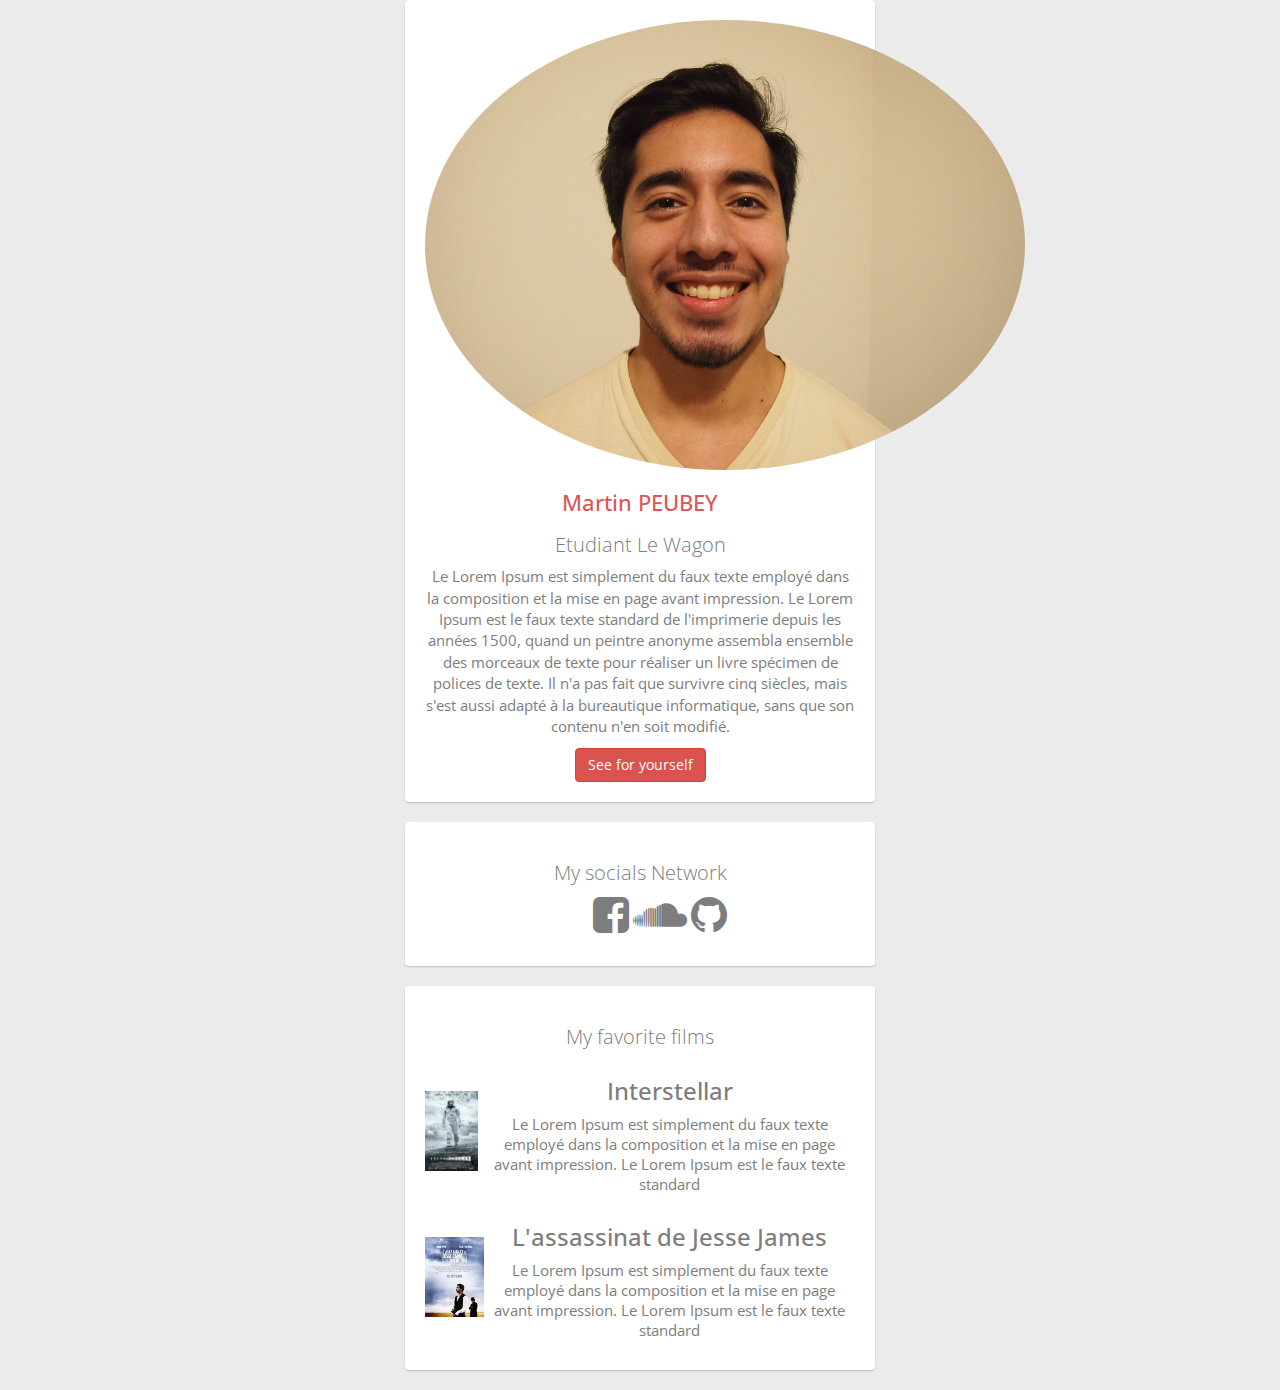
<file: index.html>
<html>
  <head>
    <meta charset="utf-8">
    <title>Basic info</title>

    <!-- Google fonts -->
    <link rel="stylesheet" href="http://fonts.googleapis.com/css?family=Open+Sans:400,300,700|Montserrat:400,700">

    <!-- Bootstrap -->
    <link rel="stylesheet" href="https://maxcdn.bootstrapcdn.com/bootstrap/3.3.7/css/bootstrap.min.css">

    <!-- Fontawesome -->
    <link href="http://maxcdn.bootstrapcdn.com/font-awesome/4.2.0/css/font-awesome.min.css" rel="stylesheet">

    <!-- google font -->
    <link href="https://fonts.googleapis.com/css?family=Open+Sans:300,400" rel="stylesheet">

    <!-- Your style -->
    <link rel="stylesheet" href="style.css">
  </head>
  <body>

    <!-- Here goes your content -->
    <div class="container">
      <div class="card text-center">
        <img src="img/profile.JPG" alt="image de profile" id="profile-img" class="img-circle">
        <h1>Martin PEUBEY</h1>
        <h2>Etudiant Le Wagon</h2>
        <p>Le Lorem Ipsum est simplement du faux texte employé dans la composition et la mise en page avant impression. Le Lorem Ipsum est le faux texte standard de l'imprimerie depuis les années 1500, quand un peintre anonyme assembla ensemble des morceaux de texte pour réaliser un livre spécimen de polices de texte. Il n'a pas fait que survivre cinq siècles, mais s'est aussi adapté à la bureautique informatique, sans que son contenu n'en soit modifié.</p>
        <button type="button" class="btn btn-danger">See for yourself</button>
      </div>
      <div class="card text-center">
        <h2>My socials Network</h2>
        <ul>
          <li>
            <i class="fa fa-facebook-square fa-3x" aria-hidden="true"></i>
          </li>
          <li>
            <i class="fa fa-soundcloud fa-3x" aria-hidden="true"></i>
          </li>
          <li>
            <i class="fa fa-github fa-3x" aria-hidden="true"></i>
          </li>
        </ul>
      </div>
      <div class="card text-center">

        <h2>My favorite films</h2>
        <table>
          <tr>
            <td><img src="img/interstellar.JPG" alt="interstellar" class="small-img"></td>
            <td><h3 class="text-center">Interstellar</h3>
                <p class="text-center">Le Lorem Ipsum est simplement du faux texte employé dans la composition et la mise en page avant impression. Le Lorem Ipsum est le faux texte standard</p>
            </td>
          </tr>
          <tr>
            <td><img src="img/jesse_james.jpg" alt="jesse james" class="small-img"></td>
            <td><h3 class="text-center">L'assassinat de Jesse James</h3>
                <p class="text-center">Le Lorem Ipsum est simplement du faux texte employé dans la composition et la mise en page avant impression. Le Lorem Ipsum est le faux texte standard</p>
            </td>
          </tr>
        </table>
      </div>
    </div>

  </body>
</html>
</file>
<file: style.css>
/* Here goes your CSS */
body{
  background: #EBEBEB;
  font-family: 'Open Sans', sans-serif;
  color: #7d7d7d;
}

.text-center {
    text-align: center;
}

.container{
  width: 500px;
  margin: 0 auto;
}

#profile-img{
  height: 50%;
}

h1{
  color: #DD5555;
  font-size: 22px;
}

h2{
  font-size: 20px;
  font-weight: 300;
}

p{
  font-family: 'Open Sans', sans-serif;
  font-size: 15px;
  color: #7d7d7d;
}

.card{
  background: white;
  padding: 20px;
  margin-bottom: 20px;
  border-radius: 4px;
  box-shadow: 0px 1px 2px 0px rgba(0, 0, 0, 0.2);
}

.img-circle{
  border-radius: 50%;
}

ul{
  list-style-type: none;
}

li{
  display: inline;
}

.small-img{
  height: 80px;
}
</file>
